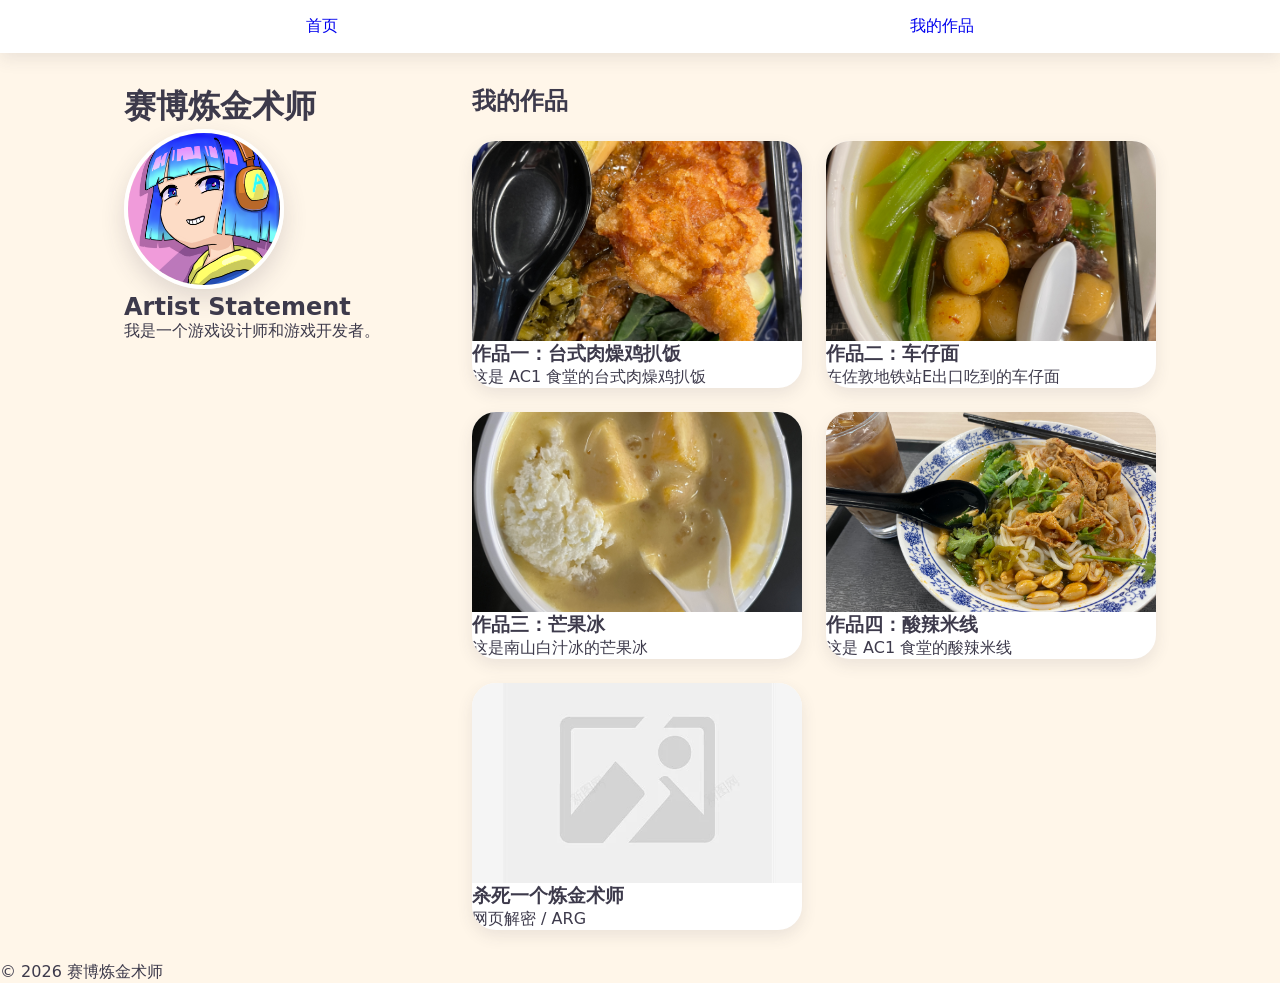
<file: index.html>
<!DOCTYPE html>
<html lang="zh-CN">
<head>
    <meta charset="UTF-8">
    <meta name="viewport" content="width=device-width,initial-scale=1">
    <title>我的作品集</title>
    <link rel="stylesheet" href="assets/css/style.css">
    <script src="assets/js/main.js" defer></script>
</head>

<body>
    <nav id="site-nav"></nav>

    <main>  
        <div class="left">
            <h1>赛博炼金术师</h1>
            <img class="avatar" src="assets/img/index/avatar.png" alt="我的头像">
            <h2>Artist Statement</h2>
            <p>我是一个游戏设计师和游戏开发者。</p>
        </div>

        <div class="right">
            <h2>我的作品</h2>
            <div class="card">
                <a href="works/work1.html">
                    <img class="card_image" src="assets/img/placeholders/work1.jpg" alt="我的1号作品" loading="lazy">
                    <div class="card_content">
                        <h3>作品一：台式肉燥鸡扒饭</h3>
                        <p>这是 AC1 食堂的台式肉燥鸡扒饭</p>
                    </div>
                </a>
            </div>

            <div class="card">
                <a href="works/work2.html">
                    <img class="card_image" src="assets/img/placeholders/work2.jpg" alt="我的2号作品" loading="lazy">
                    <div class="card_content">
                        <h3>作品二：车仔面</h3>
                        <p>在佐敦地铁站E出口吃到的车仔面</p>
                    </div>
                </a>
            </div>

            <div class="card">
                <a href="works/work3.html">
                    <img class="card_image" src="assets/img/placeholders/work3.jpg" alt="我的3号作品" loading="lazy">
                    <div class="card_content">
                        <h3>作品三：芒果冰</h3>
                        <p>这是南山白汁冰的芒果冰</p>
                    </div>
                </a>
            </div>

            <div class="card">
                <a href="works/work4.html">
                    <img class="card_image" src="assets/img/placeholders/work4.jpg" alt="我的4号作品" loading="lazy">
                    <div class="card_content">
                        <h3>作品四：酸辣米线</h3>
                        <p>这是 AC1 食堂的酸辣米线</p>
                    </div>
                </a>
            </div>

            <div class="card">
                <a href="works/work5.html">
                    <img class="card_image" src="assets/img/index/work5.webp" alt="我的5号作品" loading="lazy">
                    <div class="card_content">
                        <h3>杀死一个炼金术师</h3>
                        <p>网页解密 / ARG</p>
                    </div>
                </a>
            </div>
        </div>
    </main>
    
    <footer>
        <p> &copy; 2026 赛博炼金术师</p>
    </footer>
</body>
</html>
</file>
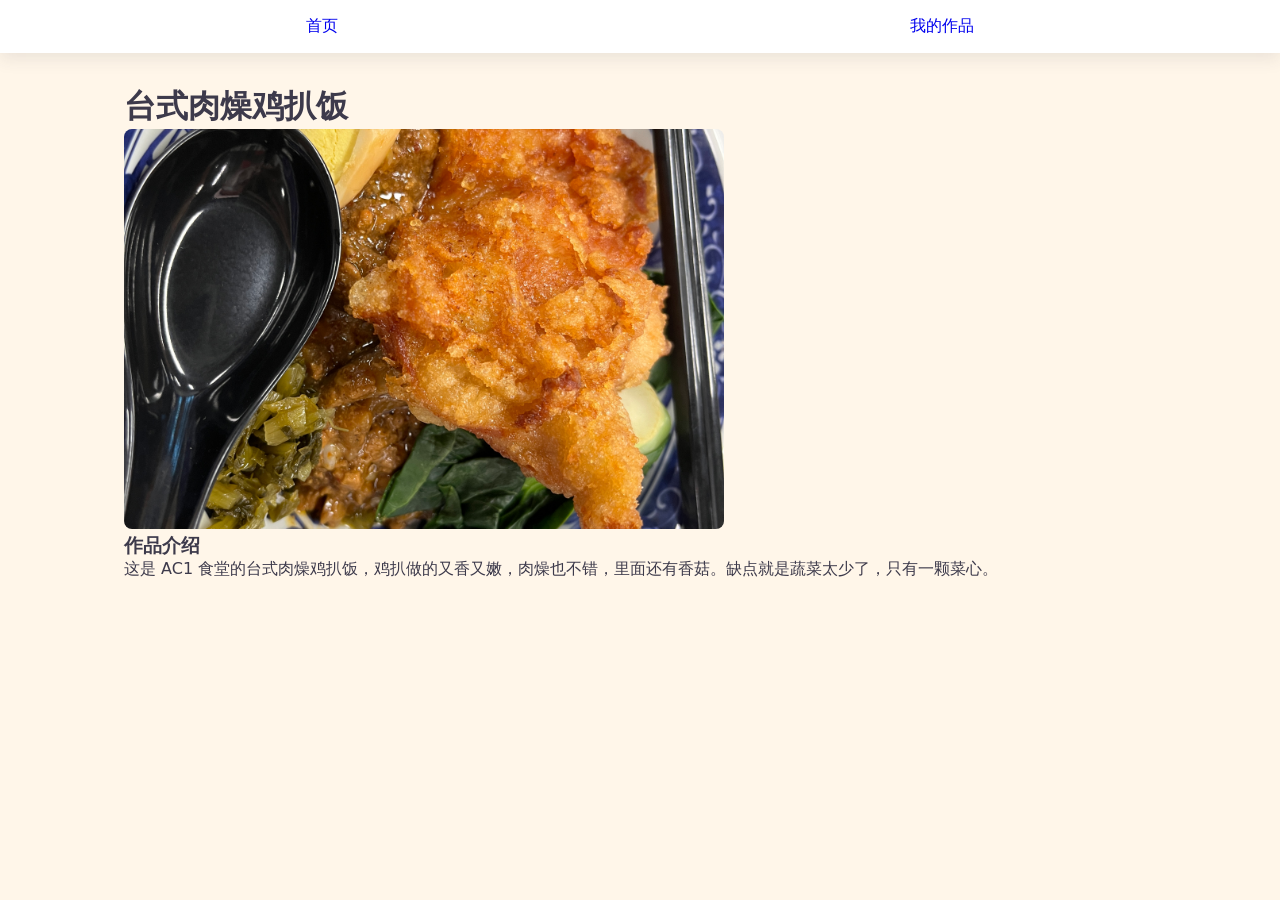
<file: works/work1.html>
<!DOCTYPE html>
<html lang="zh-CN">
<head>
    <meta charset="UTF-8">
    <meta name="viewport" content="width=device-width,initial-scale=1">
    <title>作品一：台式肉燥鸡扒饭</title>
    <link rel="stylesheet" href="../assets/css/style.css">
    <script src="../assets/js/main.js" defer></script>
</head>

<body>
    <nav id="site-nav"></nav>

    <main>
        <h1>台式肉燥鸡扒饭</h1>

        <img class="work_image" src="../assets/img/placeholders/work1.jpg" alt="我的1号作品">

        <h3>作品介绍</h3>
        <div class="work_content">    
        <p>这是 AC1 食堂的台式肉燥鸡扒饭，鸡扒做的又香又嫩，肉燥也不错，里面还有香菇。缺点就是蔬菜太少了，只有一颗菜心。</p>
        </div> 
    </main>

</body>
</html>
</file>
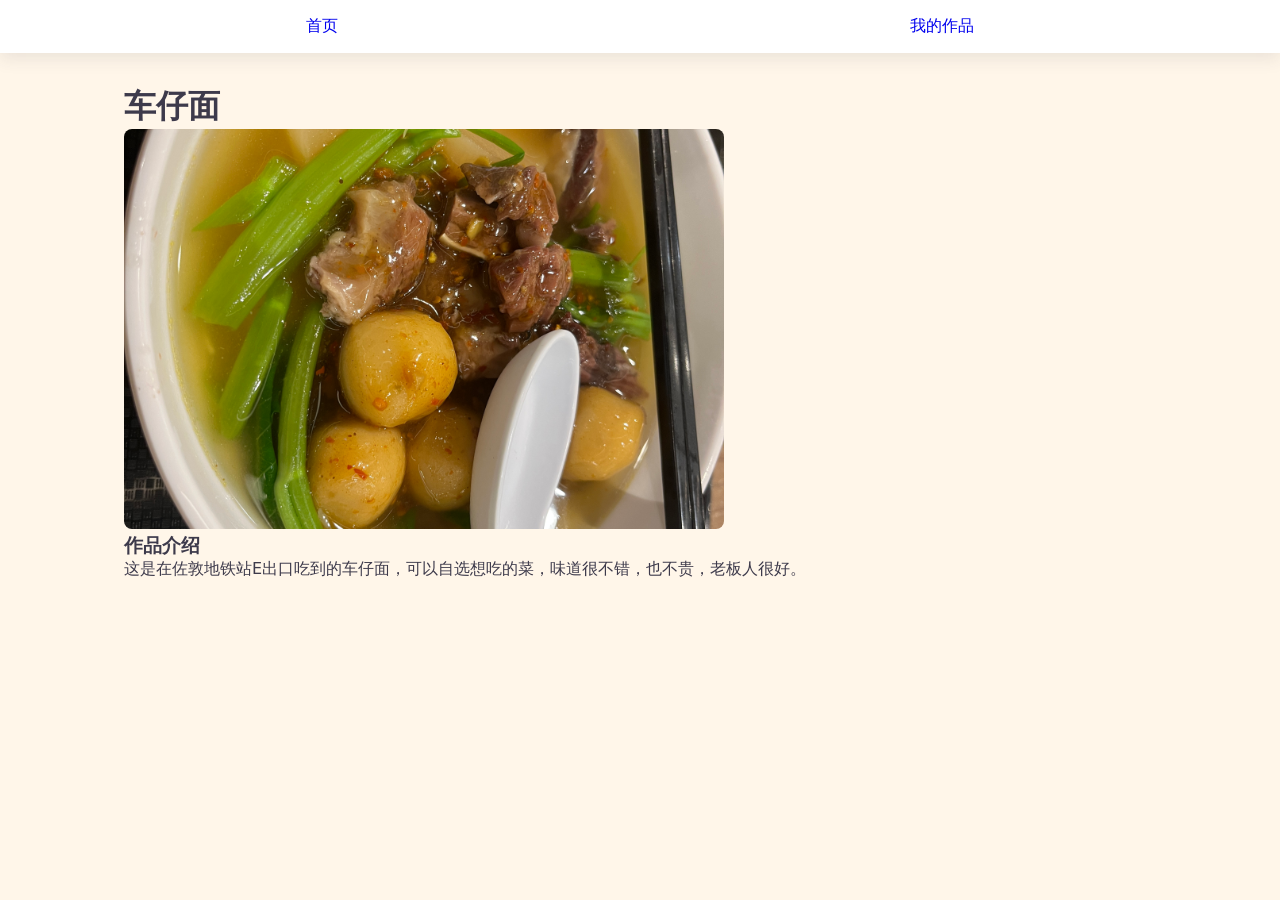
<file: works/work2.html>
<!DOCTYPE html>
<html lang="zh-CN">
<head>
    <meta charset="UTF-8">
    <meta name="viewport" content="width=device-width,initial-scale=1">
    <title>作品二：车仔面</title>
    <link rel="stylesheet" href="../assets/css/style.css">
    <script src="../assets/js/main.js" defer></script>
</head>

<body>
    <nav id="site-nav"></nav>

    <main>
        <h1>车仔面</h1>

        <img class="work_image" src="../assets/img/placeholders/work2.jpg" alt="我的2号作品">

        <h3>作品介绍</h3>
        <div class="work_content">    
        <p>这是在佐敦地铁站E出口吃到的车仔面，可以自选想吃的菜，味道很不错，也不贵，老板人很好。</p>
        </div> 
    </main>

</body>
</html>
</file>
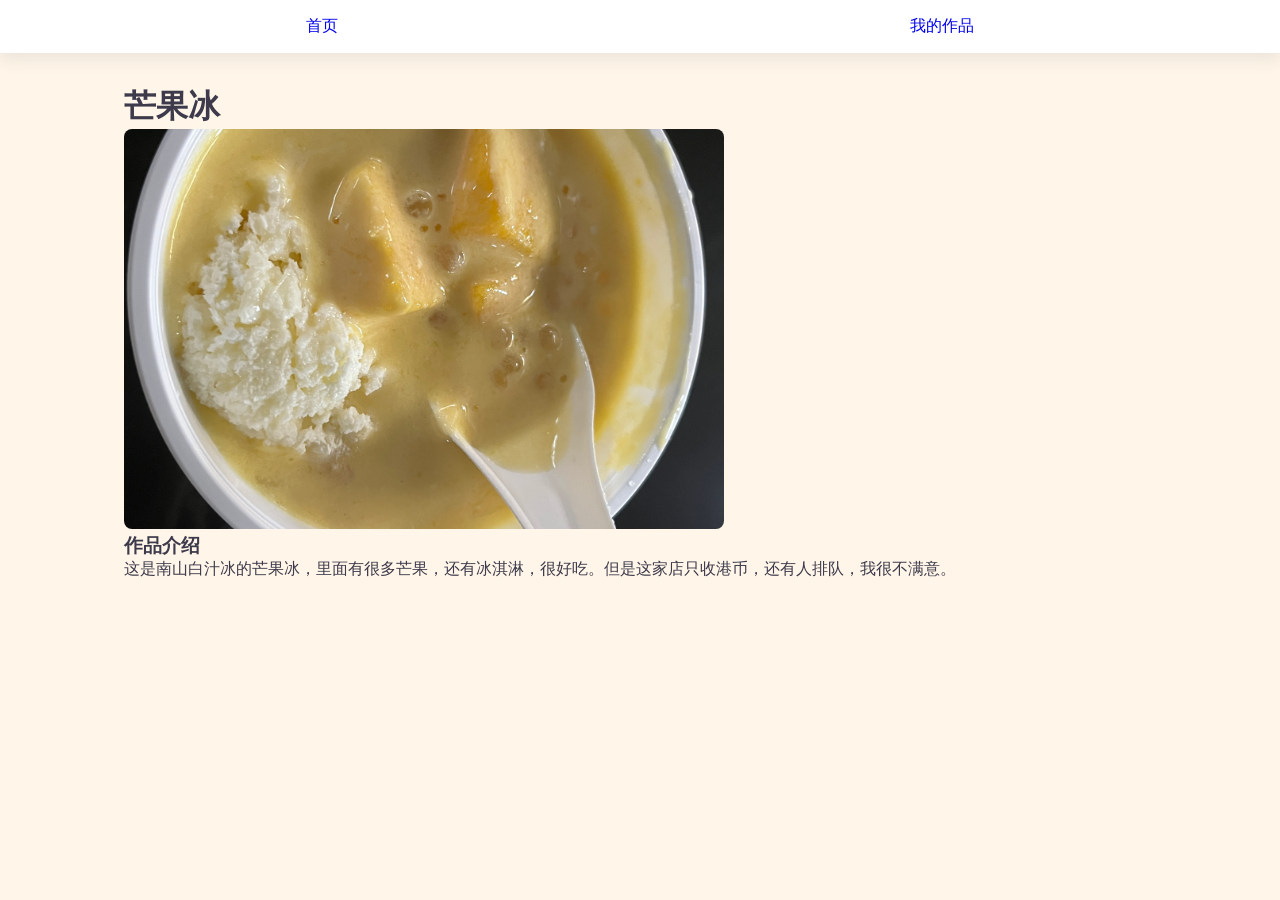
<file: works/work3.html>
<!DOCTYPE html>
<html lang="zh-CN">
<head>
    <meta charset="UTF-8">
    <meta name="viewport" content="width=device-width,initial-scale=1">
    <title>作品三：芒果冰</title>
    <link rel="stylesheet" href="../assets/css/style.css">
    <script src="../assets/js/main.js" defer></script>
</head>

<body>
    <nav id="site-nav"></nav>

    <main>
        <h1>芒果冰</h1>

        <img class="work_image" src="../assets/img/placeholders/work3.jpg" alt="我的3号作品">

        <h3>作品介绍</h3>
        <div class="work_content">    
        <p>这是南山白汁冰的芒果冰，里面有很多芒果，还有冰淇淋，很好吃。但是这家店只收港币，还有人排队，我很不满意。</p>
        </div> 
    </main>

</body>
</html>
</file>
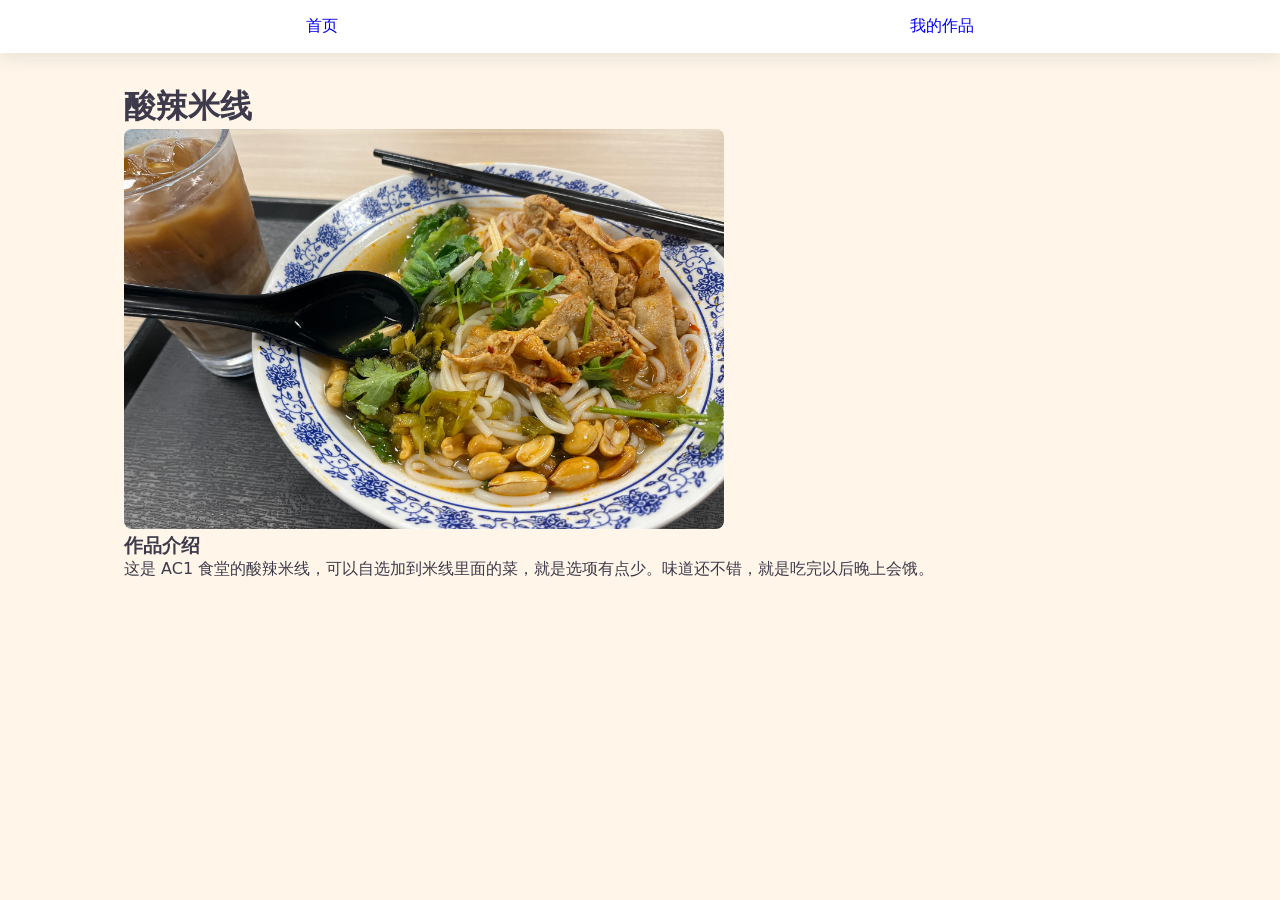
<file: works/work4.html>
<!DOCTYPE html>
<html lang="zh-CN">
<head>
    <meta charset="UTF-8">
    <meta name="viewport" content="width=device-width,initial-scale=1">
    <title>作品四：酸辣米线</title>
    <link rel="stylesheet" href="../assets/css/style.css">
    <script src="../assets/js/main.js" defer></script>
</head>

<body>
    <nav id="site-nav"></nav>

    <main>
        <h1>酸辣米线</h1>

        <img class="work_image" src="../assets/img/placeholders/work4.jpg" alt="我的4号作品">

        <h3>作品介绍</h3>
        <div class="work_content">    
        <p>这是 AC1 食堂的酸辣米线，可以自选加到米线里面的菜，就是选项有点少。味道还不错，就是吃完以后晚上会饿。</p>
        </div> 
    </main>

</body>
</html>
</file>
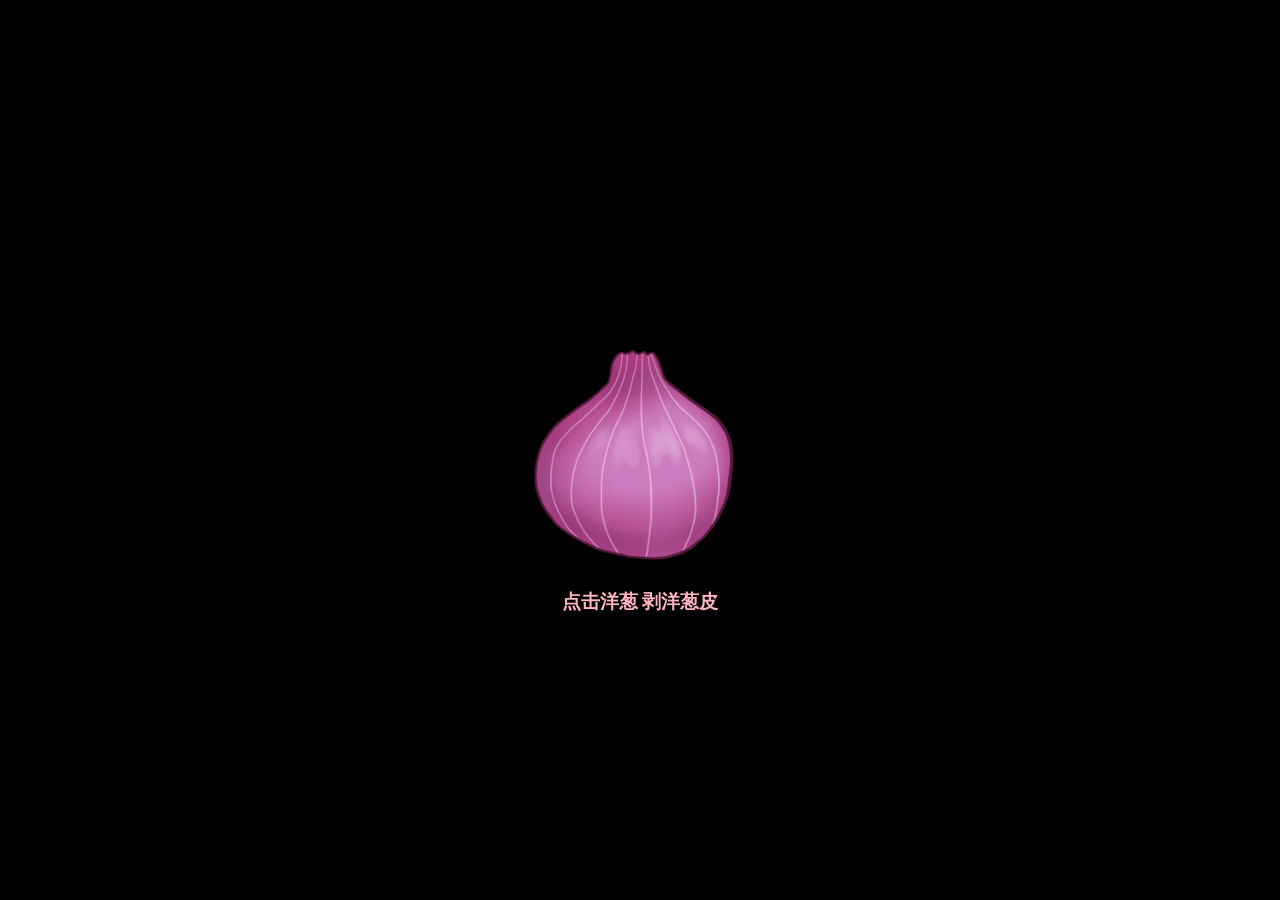
<file: works/work5.html>
<!DOCTYPE html>
<html lang="zh-CN">
<head>
    <meta charset="UTF-8">
    <meta name="viewport" content="width=device-width,initial-scale=1">
    <title>杀死一个炼金术师</title>
    <link rel="stylesheet" href="../assets/css/dark_onion.css">
    <script src="../assets/js/work5.js" defer></script>
</head>

<body>
    <div class="main">
        <div class="onion_container">
            <img  class="onion_image" src="../assets/img/work5/onion1.png" alt="洋葱1">
        </div>

        <div class="tip">
            <h3>点击洋葱 剥洋葱皮</h3>
        </div>
    </div>

</body>
</html>
</file>
<file: assets/css/style.css>
:root {
  /* 色板：奶油底 + 糖果强调色 */
  --color-bg: #FFF6E9;            /* 奶油底色 */
  --color-surface: #FFFFFF;       /* 卡片/导航表面 */
  --color-text: #3D3A4B;          /* 正文（不用纯黑，更柔和） */
  --color-primary: #FF6B9D;       /* 主色：蜜桃粉 */
  --accent-yellow: #FFD166;
  --accent-mint: #06D6A0;
  --accent-blue: #4CC9F0;
  --accent-purple: #B388FF;

  /* 圆角：多巴胺风 = 大圆角 */
  --radius-sm: 10px;
  --radius-lg: 24px;
  --radius-pill: 999px;           /* 胶囊形 */

  /* 阴影：软软地浮起来 */
  --shadow-soft: 0 6px 16px rgba(61, 58, 75, 0.10);
  --shadow-pop: 0 10px 24px rgba(61, 58, 75, 0.16);

  /* 字体栈：从用户电脑里挨个找，找到哪个用哪个 */
  --font-body: system-ui, -apple-system, "PingFang SC", "Microsoft YaHei", sans-serif;
}

* { margin: 0; box-sizing: border-box; }

body {
  background-color: var(--color-bg);
}

h1 {
    color: var(--color-text);
    font-family: var(--font-body);
}

h2 {
    color: var(--color-text);
    font-family: var(--font-body);
}

h3 {
    color: var(--color-text);
    font-family: var(--font-body);
}

p {
    color: var(--color-text);
    font-family: var(--font-body);
}

a {
  text-decoration: none;
}
a:hover {
  color: var(--color-primary);
}

/* For navigation bar */
.nav-menu{
    background-color: var(--color-surface);
    box-shadow: var(--shadow-soft);
    width: 100%;
    padding: 16px 32px;

    list-style: none;
    display: flex;
    gap: 24px;
    align-items: center;
    justify-content: space-around;
    position: sticky;
    top: 0;
}

.dropdown{
    background-color: var(--color-surface);
    box-shadow: var(--shadow-soft);
    display: none;
    position: absolute;
    list-style: none;
}
.nav-menu li:hover .dropdown { display: block; }        /* 鼠标悬浮 */
.nav-menu li:focus-within .dropdown { display: block; } /* 键盘 Tab 聚焦到菜单内任一链接 */

/* For index.html */
main:has(.left) {
  display: grid;
  grid-template-columns: 300px 1fr;  /* 左列固定 300px，1fr = 剩余空间全给右列 */
  gap: 48px;
  max-width: 1080px;
  margin: 0 auto;                    /* 整块居中 */
  padding: 32px 24px;
  align-items: start;                /* 两列各自从顶部开始，不互相拉伸 */
}
@media (max-width: 768px) {   /* 视口 ≤768px 时生效 */
  main { grid-template-columns: 1fr; }
}

.avatar{
    width: 160px;
    height: 160px;
    border-radius: 50%;
    object-fit: cover;
    object-position: center;
    border: 4px solid var(--color-surface);
    box-shadow: var(--shadow-pop);
}

.right {
  display: grid;
  grid-template-columns: repeat(auto-fill, minmax(260px, 1fr));
  gap: 24px;
}
.right h2 { grid-column: 1 / -1; }  /* 标题横跨所有列，独占一行 */

.card {
  background-color: var(--color-surface);
  border-radius: var(--radius-lg);
  overflow: hidden;                  /* 卡片圆角裁掉内部图片的方角 */
  box-shadow: var(--shadow-soft);
  transition: transform 0.25s ease, box-shadow 0.25s ease;
}
.card:hover {
  transform: translateY(-6px);       /* 悬浮时上浮 */
  box-shadow: var(--shadow-pop);
}
.card_image {
  width: 100%;
  height: 200px;
  object-fit: cover;
  display: block;   /* ★ img 默认是 inline，底边会留出几像素缝隙（基线对齐导致），display:block 根治 */
}

/* For specific work pages */
main {
  gap: 48px;
  max-width: 1080px;
  margin: 0 auto;                    /* 整块居中 */
  padding: 32px 24px;
  align-items: start;                /* 两列各自从顶部开始，不互相拉伸 */
}

.work_image{
    width: 600px;
    height: 400px;
    border-radius: 8px;
    object-fit: cover;
    object-position: center;
}
</file>
<file: assets/css/dark_onion.css>
* { margin: 0; box-sizing: border-box; }

body {
  background-color: black;
  overflow: hidden;
}

h3{
    color: lightpink;
}

.main{
    height: 100vh;
    display: flex;
    flex-direction: column;
    justify-content: center;
    align-items: center;
}

.onion_image{
    width: 300px;
    height: 300px;
    object-fit: contain;
    object-position: center;
    cursor: pointer;
    transition: all 0.25s ease;
}

@keyframes eyeZoom {
  from { transform: scale(1); 
        transform-origin: 47% 65%;}
  to   { transform: scale(30) rotate(-90deg);
        transform-origin: 47% 65%;}
}


.eye-zoom {
  animation: eyeZoom 4s ease-in forwards;
}
</file>
